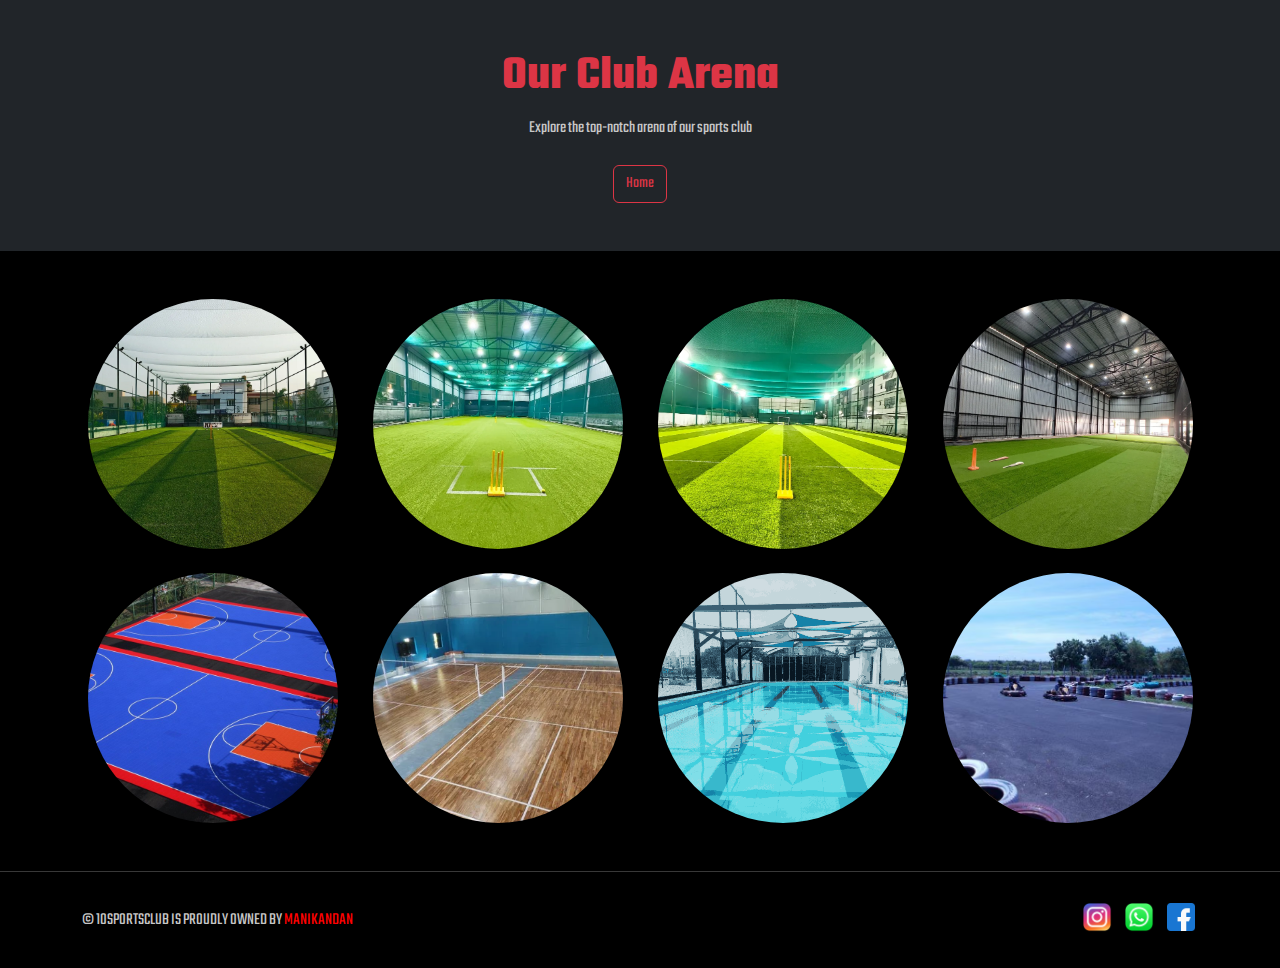
<file: arena.html>
<!DOCTYPE html>
<html lang="en">

<head>
  <meta charset="UTF-8" />
  <meta name="viewport" content="width=device-width, initial-scale=1.0" />
  <title>Flip Cards</title>
  <link href="https://cdn.jsdelivr.net/npm/bootstrap@5.3.3/dist/css/bootstrap.min.css" rel="stylesheet">
  <link rel="stylesheet" href="assets/css/bootstrap.min.css">
  <link rel="stylesheet" href="assets/css/animate.min.css">
  <!-- <link rel="stylesheet" href="assets/css/flaticon.css"> -->
  <link rel="stylesheet" href="assets/css/boxicons.min.css">
  <!-- <link rel="stylesheet" href="assets/css/owl.carousel.min.css"> -->
  <!-- <link rel="stylesheet" href="assets/css/owl.theme.default.min.css"> -->
  <!-- <link rel="stylesheet" href="assets/css/magnific-popup.min.css"> -->
  <!-- <link rel="stylesheet" href="assets/css/odometer.min.css"> -->
  <link rel="stylesheet" href="assets/css/style.css">
  <link rel="stylesheet" href="assets/css/style1.css">
  <link rel="stylesheet" href="assets/css/responsive.css">
  <link rel="icon" type="image/png" href="assets/img/favicon.png">
  <style>
    body {
      background-color: #000;
      color: white;
      font-family: sans-serif;
    }

    .flip-card {
      perspective: 1000px;
    }

    .flip-card-inner {
      position: relative;
      width: 250px;
      height: 250px;
      transition: transform 0.6s;
      transform-style: preserve-3d;
    }

    .flip-card:hover .flip-card-inner {
      transform: rotateY(180deg);
    }

    .flip-card-front {
      position: absolute;
      width: 100%;
      height: 100%;
      backface-visibility: hidden;
      border-radius: 1000px;
      overflow: hidden;
    }

    .flip-card-back {
      position: absolute;
      width: 100%;
      height: 100%;
      backface-visibility: hidden;
      border-radius: 10px;
      overflow: hidden;
    }

    .flip-card-front {
      background-color: #111;
      color: white;
    }

    .flip-card-back {
      background-color: #241f1f;
      color: rgb(255, 255, 255);
      transform: rotateY(180deg);
      padding: 20px;
    }

    .flip-card-back h5 {
      color: yellow;

      margin-bottom: 8px;
    }

    .flip-card img {
      width: 100%;
      height: 100%;
      object-fit: cover;
    }

    .card-title {
      margin-top: 10px;
      font-weight: bold;
      text-align: center;
    }
  </style>
</head>

<body>
  <header class="text-center py-5 bg-dark shadow">
    <h1 class="display-5 fw-bold text-danger">Our Club Arena</h1>
    <p class="text-muted-custom">Explore the top-notch arena of our sports club</p>
    <a href="index.html" class="btn btn-outline-danger mt-2">Home</a>
  </header>
  <center>
    <div class="container py-5">
      <div class="row g-4">

        <!-- Repeat this col-md-3 block for each card -->
        <div class="col-12 col-sm-6 col-md-3">

          <div class="flip-card">
            <div class="flip-card-inner">
              <div class="flip-card-front">
                <img src="./assets/img/truf/saturn.png" alt="TRUF SATURN">
              </div>
              <div class="flip-card-back"
                style="background:linear-gradient(rgba(0,0,0,.7), rgba(0,0,0,.7)),  url('./assets/img/truf/saturn.png') center center;">
                <h5 class="card-title">TRUF SATURN</h5>
                <p>Durable, multi-sport synthetic turf with natural feel and high traction.</p>
                <a href="" class="btn btn-danger">Book Now</a>
              </div>
            </div>
          </div>

        </div>

        <div class="col-12 col-sm-6 col-md-3">

          <div class="flip-card">
            <div class="flip-card-inner">
              <div class="flip-card-front">
                <img src="./assets/img/truf/luna.png" alt="TRUF LUNA">
              </div>
              <div class="flip-card-back"
                style="background:linear-gradient(rgba(0,0,0,.7), rgba(0,0,0,.7)),  url('./assets/img/truf/luna.png') center center;">
                <h5 class="card-title">TURF LUNA</h5>
                <p>Premium synthetic turf for intensive play with superior cushioning.</p>
                <a href="" class="btn btn-danger">Book Now</a>
              </div>
            </div>
          </div>

        </div>

        <div class="col-12 col-sm-6 col-md-3">

          <div class="flip-card">
            <div class="flip-card-inner">
              <div class="flip-card-front">
                <img src="./assets/img/truf/sun.png" alt="TRUF SUN">
              </div>
              <div class="flip-card-back"
                style="background:linear-gradient(rgba(0,0,0,.7), rgba(0,0,0,.7)),  url('./assets/img/truf/sun.png') center center;">
                <h5 class="card-title">TURF SUN</h5>
                <p>Versatile turf ideal for outdoor sports with vibrant appearance.</p>
                <a href="" class="btn btn-danger">Book Now</a>
              </div>
            </div>
          </div>

        </div>

        <div class="col-12 col-sm-6 col-md-3">

          <div class="flip-card">
            <div class="flip-card-inner">
              <div class="flip-card-front">
                <img src="./assets/img/truf/mercury.png" alt="TRUF MERCURY">
              </div>
              <div class="flip-card-back"
                style="background:linear-gradient(rgba(0,0,0,.7), rgba(0,0,0,.7)),  url('./assets/img/truf/mercury.png') center center;">
                <h5 class="card-title">TURF MERCURY</h5>
                <p>Engineered for high footfall areas with excellent durability.</p>
                <a href="" class="btn btn-danger">Book Now</a>
              </div>
            </div>
          </div>

        </div>

        <div class="col-12 col-sm-6 col-md-3">

          <div class="flip-card">
            <div class="flip-card-inner">
              <div class="flip-card-front">
                <img src="./assets/img/truf/bask.jpg" alt="Basketball">
              </div>
              <div class="flip-card-back"
                style="background:linear-gradient(rgba(0,0,0,.7), rgba(0,0,0,.7)),  url('./assets/img/truf/bask.jpg') center center;">
                <h5 class="card-title">BASKETBALL COURT</h5>
                <p>Outdoor court with pro-grade flooring and lighting setup.</p>
                <a href="" class="btn btn-danger">Book Now</a>
              </div>
            </div>
          </div>

        </div>

        <div class="col-12 col-sm-6 col-md-3">

          <div class="flip-card">
            <div class="flip-card-inner">
              <div class="flip-card-front">
                <img src="./assets/img/truf/badmintion.webp" alt="Badminton">
              </div>
              <div class="flip-card-back"
                style="background:linear-gradient(rgba(0,0,0,.7), rgba(0,0,0,.7)),  url('./assets/img/truf/bad.jpg') center center;">
                <h5 class="card-title">BADMINTON COURT</h5>
                <p>Non-slip surface for fast-paced play and shock absorption.</p>
                <a href="" class="btn btn-danger">Book Now</a>
              </div>
            </div>
          </div>

        </div>

        <div class="col-12 col-sm-6 col-md-3">

          <div class="flip-card">
            <div class="flip-card-inner">
              <div class="flip-card-front">
                <img src="./assets/img/truf/swim.png" alt="Swimming Pool">
              </div>
              <div class="flip-card-back"
                style="background:linear-gradient(rgba(0,0,0,.7), rgba(0,0,0,.7)),  url('./assets/img/truf/swim.png') center center;">
                <h5 class="card-title">SWIMMING POOL</h5>
                <p>Hygienic, temperature-controlled pool for training and recreation.</p>
                <a href="" class="btn btn-danger">Book Now</a>
              </div>
            </div>
          </div>

        </div>

        <div class="col-12 col-sm-6 col-md-3">

          <div class="flip-card">
            <div class="flip-card-inner">
              <div class="flip-card-front">
                <img src="./assets/img/truf/go-kart.avif" alt="Go-Kart">
              </div>
              <div class="flip-card-back"
                style="background:linear-gradient(rgba(0,0,0,.7), rgba(0,0,0,.7)),  url('./assets/img/truf/go-kart.avif') center center;">
                <h5 class="card-title">GO-KART</h5>
                <p>High-speed racing track with safety features and thrill.</p>
                <a href="" class="btn btn-danger">Book Now</a>
              </div>
            </div>
          </div>

        </div>

      </div>
    </div>
  </center>
  <footer class="footer-area">
    <div class="container">
      <div class="row align-items-center">
        <div class="col-lg-6 col-md-6">
          <p>© 10Sportsclub is proudly owned by <a style="color: red;"
              href="https://www.instagram.com/man_i_made?utm_source=ig_web_button_share_sheet&igsh=ZDNlZDc0MzIxNw==">Manikandan</a>
          </p>
        </div>
        <div class="col-lg-6 col-md-6">
          <ul class="social">
            <li><a href=""><img src="assets/img/social/instagram.png" alt="" width="30px"></a></li>
            <li><a href=""><img src="assets/img/social/whatsapp.png" alt="" width="30px"></a></li>
            <li><a href=""><img src="assets/img/social/facebook.png" alt="" width="28px"></a></li>
          </ul>
        </div>
      </div>
    </div>
  </footer>

</body>

</html>
</file>
<file: assets/css/flaticon.css>
/*
Flaticon icon font: Flaticon
*/
@font-face {
	font-family: "Flaticon";
	src: url("../../assets/fonts/Flaticon.eot");
	src: url("../../assets/fonts/Flaticon.eot?#iefix") format("embedded-opentype"),
	url("../../assets/fonts/Flaticon.woff2") format("woff2"),
	url("../../assets/fonts/Flaticon.woff") format("woff"),
	url("../../assets/fonts/Flaticon.ttf") format("truetype"),
	url("../../assets/fonts/Flaticon.svg#Flaticon") format("svg");
	font-weight: normal;
	font-style: normal;
}
@media screen and (-webkit-min-device-pixel-ratio:0) {
	@font-face {
		font-family: "Flaticon";
		src: url("../../assets/fonts/Flaticon.svg#Flaticon") format("svg");
	}
}
[class^="flaticon-"]:before, [class*=" flaticon-"]:before,
[class^="flaticon-"]:after, [class*=" flaticon-"]:after {   
	font-family: Flaticon;
	font-style: normal;
}

.flaticon-facebook-logo:before { content: "\f100"; }
.flaticon-twitter:before { content: "\f101"; }
.flaticon-youtube:before { content: "\f102"; }
.flaticon-instagram:before { content: "\f103"; }
.flaticon-linkedin:before { content: "\f104"; }
.flaticon-facebook:before { content: "\f105"; }
.flaticon-instagram-1:before { content: "\f106"; }
.flaticon-youtube-1:before { content: "\f107"; }
.flaticon-twitter-1:before { content: "\f108"; }
.flaticon-linkedin-1:before { content: "\f109"; }
.flaticon-right-arrow:before { content: "\f10a"; }
.flaticon-play-button:before { content: "\f10b"; }
.flaticon-right:before { content: "\f10c"; }
.flaticon-left:before { content: "\f10d"; }
.flaticon-copyright:before { content: "\f10e"; }
.flaticon-man:before { content: "\f10f"; }
.flaticon-categories:before { content: "\f110"; }
.flaticon-calendar:before { content: "\f111"; }
.flaticon-price-tag:before { content: "\f112"; }
</file>
<file: assets/css/style.css>
/*
@File: Kreton Template Styles

* This file contains the styling for the actual template, this
is the file you need to edit to change the look of the
template.

This files table contents are outlined below>>>>>

*******************************************
*******************************************

** - Default CSS
** - Navbar Area CSS
** - Main Banner Area CSS
** - Next Match Area CSS
** - Upcoming Matches Area CSS
** - Matches Highlights Area CSS
** - Products Area CSS
** - Partners Area CSS
** - Gallery Area CSS
** - Subscribe Area CSS
** - Blog Area CSS
** - Blog Details Area CSS
** - Footer Area CSS
*/
/*================================================
Default CSS
=================================================*/
@import url("https://fonts.googleapis.com/css2?family=Teko:wght@300;400;500;600;700&display=swap");

body {
  padding: 0;
  margin: 0;
  background-color: #000000;
  color: #ffffff;
  font-family: "Teko", sans-serif;
  font-size: 17px;
}

.container {
  max-width: 1230px;
}

img {
  height: auto;
  max-width: 100%;
}

:focus {
  outline: 0 !important;
}

.ptb-100 {
  padding-top: 100px;
  padding-bottom: 100px;
}

.pt-100 {
  padding-top: 100px;
}

.pb-100 {
  padding-bottom: 100px;
}

.ptb-70 {
  padding-top: 70px;
  padding-bottom: 70px;
}

.pt-70 {
  padding-top: 70px;
}

.pb-70 {
  padding-bottom: 70px;
}

.bg-161616 {
  background-color: #161616;
}

.d-table {
  width: 100%;
  height: 100%;
}

.d-table-cell {
  vertical-align: middle;
}

a {
  color: #ffffff;
  text-decoration: none;
  transition: 0.5s;
}

a:hover {
  color: #970014;
  text-decoration: none;
}

p {
  margin-bottom: 15px;
  line-height: 1.7;
  color: #c6c6c6;
}

p:last-child {
  margin-bottom: 0;
}

/*section-title*/
.section-title {
  position: relative;
  text-align: center;
  max-width: 720px;
  margin-left: auto;
  margin-right: auto;
  margin-bottom: 55px;
}

.section-title h2 {
  margin-bottom: 0;
  text-transform: uppercase;
  font-size: 40px;
  font-weight: 600;
}

.section-title p {
  max-width: 690px;
  font-size: 18px;
  letter-spacing: 0.5px;
  margin-top: 10px;
  margin-left: auto;
  margin-right: auto;
}

/*default-btn*/
.default-btn {
  display: inline-block;
  border: 1px solid #555555;
  background-color: #000000;
  position: relative;
  z-index: 1;
  text-transform: uppercase;
  border-radius: 30px;
  transition: 0.5s;
  padding: 10px 50px 6px;
  font-size: 18px;
  font-weight: 500;
}

.default-btn:hover {
  background-color: #970014;
  color: #ffffff;
  border-color: #970014;
}

/*================================================
Navbar Area CSS
=================================================*/
.navbar {
  position: absolute;
  left: 0;
  top: 0;
  width: 100%;
  background-color: transparent;
  height: auto;
  z-index: 999;
  padding-left: 0;
  padding-right: 0;
  padding-top: 40px;
}

.navbar .container-fluid {
  padding-left: 60px;
  padding-right: 60px;
}

.navbar.is-sticky {
  position: fixed;
  top: 0;
  left: 0;
  width: 100%;
  z-index: 999;
  box-shadow: 0 2px 28px 0 rgba(0, 0, 0, 0.9);
  background-color: #000000 !important;
  animation: 500ms ease-in-out 0s normal none 1 running fadeInDown;
  padding-top: 15px;
  padding-bottom: 15px;
}

.navbar.is-sticky .navbar-nav {
  opacity: 1;
  visibility: visible;
}

.navbar.is-sticky .others-option {
  display: none;
}

.navbar-light .navbar-brand {
  padding-top: 0;
  padding-bottom: 0;
}

.navbar-light .navbar-nav {
  margin-left: auto;
  opacity: 0;
  visibility: hidden;
  transition: 0.5s;
}

.navbar-light .navbar-nav .nav-item {
  margin-left: 13px;
  margin-right: 13px;
}

.navbar-light .navbar-nav .nav-item .nav-link {
  padding: 0;
  color: #c6c6c6;
  text-transform: uppercase;
  font-size: 20px;
  font-weight: 500;
}

.navbar-light .navbar-nav .nav-item .nav-link:hover,
.navbar-light .navbar-nav .nav-item .nav-link.active {
  color: #ffffff;
}

.navbar-light .navbar-nav .nav-item.active .nav-link {
  color: #ffffff;
}

.navbar-light .navbar-nav .nav-item:last-child {
  margin-right: 0;
}

.navbar-light .navbar-nav .nav-item:first-child {
  margin-left: 0;
}

.navbar-light .navbar-nav.active {
  opacity: 1;
  visibility: visible;
}

.navbar-light .others-option {
  margin-left: 30px;
}

.navbar-light .others-option .burger-menu {
  cursor: pointer;
  transition: 0.5s;
  display: inline-block;
}

.navbar-light .others-option .burger-menu span {
  height: 3px;
  width: 35px;
  background: #ffffff;
  display: block;
  border-radius: 30px;
  margin: 6px 0 6px auto;
  transition: all 0.5s ease-in-out;
}

.navbar-light .others-option .burger-menu.active span.top-bar {
  transform: rotate(45deg);
  transform-origin: 10% 10%;
}

.navbar-light .others-option .burger-menu.active span.middle-bar {
  opacity: 0;
}

.navbar-light .others-option .burger-menu.active span.bottom-bar {
  transform: rotate(-45deg);
  transform-origin: 10% 90%;
  margin-top: 5px;
}

@media only screen and (max-width: 991px) {
  .navbar {
    padding-top: 15px;
    padding-bottom: 15px;
  }

  .navbar .container-fluid {
    padding-left: 15px;
    padding-right: 15px;
  }

  .navbar.is-sticky {
    pad-top: 12px;
    pad-bottom: 12px;
  }

  .navbar-light .navbar-toggler {
    color: #000000;
    border: none;
    padding: 0;
  }

  .navbar-light .navbar-toggler .burger-menu {
    cursor: pointer;
    transition: 0.5s;
  }

  .navbar-light .navbar-toggler .burger-menu span {
    height: 2px;
    width: 30px;
    background: #ffffff;
    display: block;
    margin: 6px 0;
    transition: all 0.5s ease-in-out;
  }

  .navbar-light .navbar-toggler .burger-menu.active span.top-bar {
    transform: rotate(45deg);
    transform-origin: 10% 10%;
  }

  .navbar-light .navbar-toggler .burger-menu.active span.middle-bar {
    opacity: 0;
  }

  .navbar-light .navbar-toggler .burger-menu.active span.bottom-bar {
    transform: rotate(-45deg);
    transform-origin: 10% 90%;
    margin-top: 5px;
  }

  .navbar-light .navbar-nav {
    background-color: #000000;
    border: 1px solid #1c1919;
    margin-top: 15px;
    opacity: 1;
    text-align: center;
    visibility: visible;
    padding-left: 17px;
    padding-right: 17px;
    padding-top: 12px;
    padding-bottom: 10px;
  }

  .navbar-light .navbar-nav .nav-item {
    margin-left: 0;
    margin-right: 0;
    margin-top: 7px;
    margin-bottom: 7px;
  }

  .navbar-light .others-option {
    display: none;
  }
}

/*================================================
Main Banner Area CSS
=================================================*/
.main-banner {
  height: 100vh;
  position: relative;
  z-index: 1;
  overflow: hidden;
  background-image: url(../../assets/img/main-banner3.png);
  background-position: center center;
  background-repeat: no-repeat;
  background-size: cover;
}

.main-banner .container-fluid {
  padding-left: 100px;
  padding-right: 100px;
}

.main-banner::before {
  content: "";
  position: absolute;
  left: 0;
  top: 0;
  width: 100%;
  height: 100%;
  display: none;
  z-index: -1;
  background-color: #000000;
  opacity: 0.6;
}

.main-banner-content {
  margin-top: 150px;
}

.main-banner-content .sub-title {
  display: block;
  text-transform: uppercase;
  line-height: 1;
  color: #970014;
  letter-spacing: 5px;
  margin-bottom: -10px;
  font-size: 70px;
  font-weight: 300;
}

.main-banner-content h1 {
  margin-bottom: 0;
  text-transform: uppercase;
  line-height: 1;
  letter-spacing: 2px;
  font-size: 165px;
  font-weight: 600;
}

.banner-footer-content {
  position: absolute;
  left: 0;
  bottom: 0;
  width: 100%;
  height: auto;
  padding-bottom: 20px;
}

.banner-footer-content .container-fluid {
  padding-left: 100px;
  padding-right: 100px;
}

.banner-footer-content .email-link {
  display: inline-block;
  position: relative;
  z-index: 1;
  font-size: 28px;
  font-weight: 400;
}

.banner-footer-content .email-link::before {
  content: "";
  position: absolute;
  right: 102%;
  top: 19px;
  background-color: #970014;
  width: 500px;
  height: 1px;
  z-index: -1;
}

.banner-footer-content .email-link:hover {
  color: #ffffff;
}

.banner-footer-content .social {
  padding-left: 0;
  margin-bottom: 0;
  list-style-type: none;
  text-align: right;
  position: relative;
  top: 3px;
}

.banner-footer-content .social li {
  display: inline-block;
  margin-left: 8px;
}

.banner-footer-content .social li a {
  display: block;
  line-height: 1;
  color: #ffffff;
  font-size: 40px;
}

.banner-footer-content .social li a:hover {
  transform: translateY(-4px);
}

.banner-footer-content .social li:first-child {
  margin-left: 0;
}

/*================================================
Next Match Area CSS
=================================================*/
.next-match-area {
  background-color: #161616;
}

.next-match-area .container-fluid {
  padding-left: 0;
  padding-right: 0;
}

.next-match-area .container-fluid .row {
  margin-left: 0;
  margin-right: 0;
}

.next-match-area .container-fluid .row .col-lg-6 {
  padding-left: 0;
  padding-right: 0;
}

.next-match-content {
  position: relative;
  z-index: 1;
  padding-top: 80px;
  padding-bottom: 130px;
  padding-right: 30px;
  padding-left: 30px;
}

.next-match-content .content {
  margin-left: 0;
  max-width: 100%;
}

.next-match-content .content h2 {
  text-transform: uppercase;
  margin-bottom: 3px;
  font-size: 40px;
  font-weight: 600;
}

.next-match-content .content .sub-title {
  display: block;
  color: #970014;
  line-height: 1;
  letter-spacing: 0.5px;
  font-size: 19px;
  font-weight: 500;
}

.next-match-content .content #timer {
  margin-bottom: -15px;
}

.next-match-content .content #timer div {
  background-color: #970014;
  color: #ffffff;
  width: 80px;
  height: 90px;
  border-radius: 5px;
  font-size: 40px;
  font-weight: 600;
  margin-left: 7px;
  margin-right: 7px;
  margin-bottom: 15px;
}

.next-match-content .content #timer div span {
  display: block;
  margin-top: -10px;
  text-transform: uppercase;
  font-size: 16px;
}

.next-match-content .shape1 {
  position: absolute;
  left: 0;
  right: 0;
  top: 50%;
  transform: translateY(-50%);
  z-index: -1;
}

.next-match-image {
  width: 100%;
  height: 100%;
  background-image: url(../../assets/img/admin.jpg);
  background-position: center center;
  background-size: cover;
  background-repeat: no-repeat;
}

.next-match-image img {
  display: none;
}

/*================================================
Upcoming Matches Area CSS
=================================================*/
.upcoming-matches-area {
  position: relative;
  z-index: 1;
}

.single-upcoming-matches-item {
  background-color: transparent;
  position: relative;
  text-align: center;
  z-index: 1;
  padding-left: 20px;
  padding-right: 20px;
  margin-bottom: 50px;
  margin-top: 16px;
}

.single-upcoming-matches-item .date {
  margin-bottom: 75px;
}

.single-upcoming-matches-item .date span {
  line-height: 1;
  color: #ffffff;
  display: inline-block;
  padding: 16px 55px 12px 30px;
  background-color: #970014;
  font-size: 28px;
  font-weight: 600;
}

.single-upcoming-matches-item h3 {
  margin-bottom: 2px;
  font-size: 30px;
  font-weight: 500;
}

.single-upcoming-matches-item .sub-title {
  display: block;
  color: #970014;
  letter-spacing: 0.5px;
  font-size: 19px;
  font-weight: 500;
}

.single-upcoming-matches-item .vs-matches {
  margin-top: 40px;
}

.single-upcoming-matches-item .vs-matches img {
  display: inline-block !important;
  width: auto !important;
}

.single-upcoming-matches-item .vs-matches h4 {
  color: #cdcdcd;
  font-size: 36px;
  font-weight: 600;
  margin-top: 10px;
  margin-bottom: 6px;
}

.single-upcoming-matches-item .vs-matches span {
  color: #cdcdcd;
  display: block;
  line-height: 1;
  margin-top: 12px;
  margin-bottom: -2px;
  font-size: 25px;
}

.single-upcoming-matches-item .default-btn {
  top: 20px;
  margin-top: 55px;
}

.single-upcoming-matches-item::before {
  content: "";
  position: absolute;
  left: 0;
  top: 0;
  width: 100%;
  background-color: #161616;
  height: 100%;
  z-index: -1;
}

.upcoming-matches-slides {
  max-width: 790px;
  margin-left: auto;
}

.upcoming-matches-slides.owl-theme .owl-nav {
  margin-top: 0;
}

.upcoming-matches-slides.owl-theme .owl-nav [class*=owl-] {
  color: #ffffff;
  font-size: 16px;
  margin: 0;
  padding: 0;
  background: #161616;
  border-radius: 0;
  width: 40px;
  height: 40px;
  transition: 0.5s;
  line-height: 40px;
  position: absolute;
  left: -60px;
  top: 50%;
  transform: translateY(-50%);
}

.upcoming-matches-slides.owl-theme .owl-nav [class*=owl-].owl-next {
  left: auto;
  right: -60px;
}

.upcoming-matches-slides.owl-theme .owl-nav [class*=owl-].owl-prev i {
  transform: rotate(-180deg);
  display: inline-block;
  position: relative;
  top: -3px;
}

.upcoming-matches-slides.owl-theme .owl-nav [class*=owl-]:hover {
  background-color: #970014;
  color: #ffffff;
}

.upcoming-matches-shape1 {
  position: absolute;
  left: 0;
  top: 80%;
  transform: translateY(-80%);
  z-index: -1;
}

/*================================================
Matches Highlights Area CSS
=================================================*/
.single-matches-highlights-item {
  position: relative;
  z-index: 1;
  padding-top: 300px;
  padding-bottom: 300px;
  background-position: center center;
  background-repeat: no-repeat;
  background-size: cover;
}

.single-matches-highlights-item.highlights-bg1 {
  background-image: url(../../assets/img/matches-highlights/img1.jpg);
}

.single-matches-highlights-item.highlights-bg2 {
  background-image: url(../../assets/img/matches-highlights/img2.jpg);
}

.single-matches-highlights-item.highlights-bg3 {
  background-image: url(../../assets/img/matches-highlights/img3.jpg);
}

.single-matches-highlights-item.highlights-bg4 {
  background-image: url(../../assets/img/matches-highlights/img4.jpg);
}

.single-matches-highlights-item::before {
  content: "";
  position: absolute;
  left: 0;
  top: 0;
  width: 100%;
  height: 100%;
  background-color: #161616;
  opacity: 0.7;
  transition: 0.5s;
  z-index: -1;
}

.single-matches-highlights-item .content h3 {
  text-transform: uppercase;
  margin-bottom: 2px;
  font-weight: 600;
  font-size: 40px;
}

.single-matches-highlights-item .content span {
  display: block;
  color: #c6c6c6;
  letter-spacing: 0.5px;
  font-size: 19px;
  font-weight: 500;
}

.single-matches-highlights-item .highlights-video {
  overflow: hidden;
}

.single-matches-highlights-item .highlights-video .video-btn {
  display: inline-block;
  color: #ffffff;
  position: relative;
  padding-right: 60px;
  padding-top: 15px;
  padding-bottom: 15px;
}

.single-matches-highlights-item .highlights-video .video-btn span {
  display: inline-block;
  position: relative;
  z-index: 1;
  text-transform: uppercase;
  letter-spacing: 0.5px;
  padding-right: 65px;
  font-size: 18px;
  font-weight: 500;
}

.single-matches-highlights-item .highlights-video .video-btn span::before {
  content: "";
  position: absolute;
  right: 0;
  top: 10.4px;
  width: 80px;
  height: 1.7px;
  background-color: #ffffff;
  z-index: -1;
}

.single-matches-highlights-item .highlights-video .video-btn i {
  font-size: 50px;
  position: absolute;
  right: 0;
  top: 0;
  line-height: 1;
}

.matches-highlights-slides.owl-theme .owl-nav [class*=owl-] {
  color: #959595;
  font-size: 40px;
  margin: 0;
  line-height: 1;
  padding: 0;
  background: transparent !important;
  border-radius: 0;
  position: absolute;
  top: 50%;
  transition: 0.5s;
  transform: translateY(-50%);
  left: 70px;
}

.matches-highlights-slides.owl-theme .owl-nav [class*=owl-].owl-next {
  left: auto;
  right: 70px;
}

.matches-highlights-slides.owl-theme .owl-nav [class*=owl-]:hover {
  color: #970014;
}

/*================================================
Products Area CSS
=================================================*/
.single-products-box {
  margin-bottom: 30px;
  position: relative;
}

.single-products-box .link-btn {
  display: block;
  position: absolute;
  z-index: 3;
  left: 0;
  top: 0;
  width: 100%;
  height: 100%;
}

.single-products-box::before {
  content: "";
  position: absolute;
  left: 0;
  top: 0;
  width: 100%;
  height: 100%;
  background-color: #161616;
  opacity: 0.6;
  transition: 0.5s;
  z-index: 1;
}

.single-products-box .content {
  position: absolute;
  left: 0;
  bottom: 0;
  width: 100%;
  height: auto;
  padding: 20px;
  z-index: 2;
}

.single-products-box .content h3 {
  margin-bottom: 6px;
  text-transform: uppercase;
  transition: 0.5s;
  font-size: 24px;
  font-weight: 600;
}

.single-products-box .content p {
  line-height: 1.6;
  transition: 0.5s;
}

.single-products-box .content .shop-now-btn {
  text-transform: uppercase;
  display: inline-block;
  border: 1px solid #ffffff;
  padding: 10px 30px 5px;
  transition: 0.5s;
  font-size: 16px;
  font-weight: 600;
}

.single-products-box:hover::before {
  opacity: 0;
  visibility: hidden;
}

.single-products-box:hover .content h3 {
  opacity: 0;
  visibility: hidden;
}

.single-products-box:hover .content p {
  opacity: 0;
  visibility: hidden;
}

.single-products-box:hover .content .shop-now-btn {
  background-color: #970014;
  border-color: #970014;
  color: #ffffff;
}

/*================================================
Partners Area CSS
=================================================*/
.single-partners-box {
  text-align: center;
  border-radius: 5px;
  margin-bottom: 30px;
}

.single-partners-box a {
  display: block;
  padding: 20px;
  border-radius: 5px;
  /* background-color: #000000; */
}

.single-partners-box a img {
  transition: 0.5s;
}

.single-partners-box a:hover img {
  transform: scale(0.9);
}

/*================================================
Gallery Area CSS
=================================================*/
.gallery-area {
  position: relative;
  z-index: 1;
}

.single-gallery-item {
  margin-bottom: 30px;
  text-align: center;
  position: relative;
}

.single-gallery-item .link-btn {
  display: block;
  position: absolute;
  z-index: 2;
  left: 0;
  top: 0;
  width: 100%;
  height: 100%;
}

.single-gallery-item::before {
  content: "";
  position: absolute;
  left: 0;
  top: 0;
  width: 100%;
  height: 100%;
  background-color: #161616;
  opacity: 0.4;
  transition: 0.5s;
  z-index: 1;
}

.single-gallery-item:hover::before {
  opacity: 0;
  visibility: hidden;
}

.gallery-slides {
  max-width: 900px;
}

.gallery-slides.owl-theme .owl-nav {
  margin-top: 0;
}

.gallery-slides.owl-theme .owl-nav [class*=owl-] {
  color: #ffffff;
  font-size: 16px;
  margin: 0;
  padding: 0;
  background: #161616;
  border-radius: 0;
  width: 40px;
  height: 40px;
  transition: 0.5s;
  line-height: 40px;
  position: absolute;
  left: -60px;
  top: 50%;
  transform: translateY(-50%);
}

.gallery-slides.owl-theme .owl-nav [class*=owl-].owl-next {
  left: auto;
  right: -60px;
}

.gallery-slides.owl-theme .owl-nav [class*=owl-].owl-prev i {
  transform: rotate(-180deg);
  display: inline-block;
  position: relative;
  top: -3px;
}

.gallery-slides.owl-theme .owl-nav [class*=owl-]:hover {
  background-color: #970014;
  color: #ffffff;
}

.gallery-shape1 {
  position: absolute;
  right: 0;
  top: 66%;
  transform: translateY(-66%);
  z-index: -1;
}

/*================================================
Subscribe Area CSS
=================================================*/
.subscribe-inner-area {
  background-color: #161616;
  border-radius: 10px;
  padding: 80px;
  position: relative;
  z-index: 1;
}

.subscribe-inner-area .section-title {
  margin-bottom: 30px;
}

.subscribe-inner-area form {
  max-width: 550px;
  text-align: center;
  margin-left: auto;
  margin-right: auto;
}

.subscribe-inner-area form .input-newsletter {
  display: block;
  width: 100%;
  background-color: #000000;
  border: 1px solid #3d3d3d;
  border-radius: 30px;
  text-align: center;
  height: 50px;
  padding: 3px 0 0 0;
  color: #ffffff;
  font-size: 18px;
  font-weight: 500;
}

.subscribe-inner-area form .input-newsletter::-moz-placeholder {
  color: #c6c6c6;
  -moz-transition: 0.5s;
  transition: 0.5s;
  text-transform: uppercase;
}

.subscribe-inner-area form .input-newsletter::placeholder {
  color: #c6c6c6;
  transition: 0.5s;
  text-transform: uppercase;
}

.subscribe-inner-area form .input-newsletter:focus::-moz-placeholder {
  color: transparent;
}

.subscribe-inner-area form .input-newsletter:focus::placeholder {
  color: transparent;
}

.subscribe-inner-area form button {
  display: block;
  margin-top: 10px;
  text-transform: uppercase;
  background-color: #970014;
  color: #ffffff;
  border-radius: 30px;
  width: 100%;
  transition: 0.5s;
  border: none;
  font-size: 18px;
  font-weight: 500;
  padding-top: 12px;
  padding-bottom: 8px;
  padding-left: 25px;
  padding-right: 25px;
}

.subscribe-inner-area form button:hover {
  background-color: #ffffff;
  color: #000000;
}

.subscribe-inner-area form .check-info {
  margin-top: 25px;
}

.subscribe-inner-area form .check-info .inp-cbx {
  display: none;
}

.subscribe-inner-area form .check-info .cbx {
  -webkit-user-select: none;
  -moz-user-select: none;
  user-select: none;
  -webkit-tap-highlight-color: transparent;
  cursor: pointer;
  margin-bottom: 0;
}

.subscribe-inner-area form .check-info .cbx span {
  display: inline-block;
  transform: translate3d(0, 0, 0);
}

.subscribe-inner-area form .check-info .cbx span:first-child {
  position: relative;
  width: 16px;
  height: 16px;
  border-radius: 50%;
  transform: scale(1);
  top: 1.5px;
  border: 1px solid #7b7b7b;
  transition: all 0.2s ease;
}

.subscribe-inner-area form .check-info .cbx span:first-child svg {
  position: absolute;
  z-index: 1;
  top: 3px;
  left: 0;
  fill: none;
  stroke: #ffffff;
  stroke-width: 2;
  stroke-linecap: round;
  stroke-linejoin: round;
  stroke-dasharray: 16px;
  stroke-dashoffset: 16px;
  transition: all 0.3s ease;
  transition-delay: 0.1s;
  transform: translate3d(0, 0, 0);
}

.subscribe-inner-area form .check-info .cbx span:first-child:before {
  content: "";
  width: 100%;
  height: 100%;
  background: #970014;
  display: block;
  transform: scale(0);
  opacity: 1;
  border-radius: 50%;
  transition-delay: 0.2s;
}

.subscribe-inner-area form .check-info .cbx span:last-child {
  margin-left: 5px;
  color: #c6c6c6;
  font-size: 18px;
  line-height: 1;
}

.subscribe-inner-area form .check-info .cbx span:last-child a {
  color: #c6c6c6;
  position: relative;
  line-height: 1;
  display: inline-block;
}

.subscribe-inner-area form .check-info .cbx span:last-child a::before {
  content: "";
  position: absolute;
  left: 0;
  bottom: 0;
  width: 100%;
  height: 1px;
  background-color: #c6c6c6;
}

.subscribe-inner-area form .check-info .inp-cbx:checked+.cbx span:first-child {
  border-color: #970014;
  background: #970014;
  animation: check 0.6s ease;
}

.subscribe-inner-area form .check-info .inp-cbx:checked+.cbx span:first-child svg {
  stroke-dashoffset: 0;
}

.subscribe-inner-area form .check-info .inp-cbx:checked+.cbx span:first-child:before {
  transform: scale(2.2);
  opacity: 0;
  transition: all 0.6s ease;
}

.subscribe-inner-area form .check-info .inp-cbx:checked+.cbx span:last-child {
  color: #B9B8C3;
  transition: all 0.3s ease;
}

.subscribe-inner-area form .check-info .inp-cbx:checked+.cbx span:last-child:after {
  transform: scaleX(1);
  transition: all 0.3s ease;
}

.subscribe-inner-area form .validation-danger {
  color: red;
  margin-top: 15px;
}

.subscribe-inner-area form .validation-succes {
  color: #ffffff;
  margin-top: 15px;
}

.subscribe-shape1 {
  position: absolute;
  bottom: 5px;
  left: 5px;
  z-index: -1;
}

.subscribe-shape2 {
  position: absolute;
  top: 10px;
  right: 10px;
  z-index: -1;
}

@keyframes check {
  50% {
    transform: scale(1.2);
  }
}

/*================================================
Blog Area CSS
=================================================*/
.single-blog-post {
  margin-bottom: 30px;
}

.single-blog-post .post-image {
  position: relative;
}

.single-blog-post .post-image .link-btn {
  display: block;
  position: absolute;
  z-index: 2;
  left: 0;
  top: 0;
  width: 100%;
  height: 100%;
}

.single-blog-post .post-image::before {
  content: "";
  position: absolute;
  left: 0;
  top: 0;
  width: 100%;
  height: 100%;
  background-color: #161616;
  opacity: 0.6;
  transition: 0.5s;
  z-index: 1;
}

.single-blog-post .post-content {
  margin-top: 25px;
}

.single-blog-post .post-content .post-meta {
  padding-left: 0;
  margin-bottom: 10px;
  list-style-type: none;
}

.single-blog-post .post-content .post-meta li {
  display: inline-block;
  margin-right: 20px;
  position: relative;
  color: #970014;
  font-size: 18px;
}

.single-blog-post .post-content .post-meta li a {
  display: block;
  color: #970014;
}

.single-blog-post .post-content .post-meta li a:hover {
  color: #ffffff;
}

.single-blog-post .post-content .post-meta li::before {
  content: "";
  position: absolute;
  right: -15px;
  top: 10px;
  width: 8px;
  height: 1px;
  background-color: #970014;
}

.single-blog-post .post-content .post-meta li:last-child {
  margin-right: 0;
}

.single-blog-post .post-content .post-meta li:last-child::before {
  display: none;
}

.single-blog-post .post-content h3 {
  margin-bottom: 12px;
  font-size: 26px;
  font-weight: 600;
}

.single-blog-post .post-content h3 a {
  display: inline-block;
}

.single-blog-post .post-content p {
  margin-bottom: 12px;
}

.single-blog-post .post-content .read-more-btn {
  display: inline-block;
  text-transform: uppercase;
  position: relative;
  z-index: 1;
  padding-right: 88px;
  font-size: 18px;
  font-weight: 500;
}

.single-blog-post .post-content .read-more-btn::before {
  content: "";
  position: absolute;
  right: 0;
  top: 11px;
  width: 80px;
  height: 1px;
  background-color: #808080;
  z-index: -1;
}

.single-blog-post .post-content .read-more-btn:hover {
  padding-right: 50px;
}

.single-blog-post:hover .post-image::before {
  opacity: 0;
  visibility: hidden;
}

/*================================================
Blog Details Area CSS
=================================================*/
.blog-details-area {
  border-top: 1px solid #383838;
  margin-top: 150px;
}

.blog-details-header {
  margin-bottom: 30px;
}

.blog-details-header h3 {
  margin-bottom: 25px;
  font-size: 30px;
  font-weight: 700;
}

.blog-details-header .entry-meta ul {
  padding-left: 0;
  margin-bottom: 0;
  list-style-type: none;
}

.blog-details-header .entry-meta ul li {
  margin-right: 20px;
  position: relative;
  display: inline-block;
  border-right: 1px solid #383838;
  font-weight: 500;
  font-size: 17px;
  padding-right: 20px;
  padding-left: 45px;
}

.blog-details-header .entry-meta ul li i {
  font-size: 32px;
  color: #c6c6c6;
  position: absolute;
  left: 0;
  top: 50%;
  transform: translateY(-50%);
}

.blog-details-header .entry-meta ul li span {
  display: block;
  color: #970014;
  text-transform: uppercase;
  margin-bottom: 0;
  font-size: 15px;
  font-weight: 500;
}

.blog-details-header .entry-meta ul li a {
  display: inline-block;
  font-size: 18px;
  font-weight: 600;
}

.blog-details-header .entry-meta ul li:last-child {
  padding-right: 0;
  margin-right: 0;
  border-right: none;
}

.blog-details-desc .article-content h3 {
  margin-bottom: 15px;
  margin-top: 25px;
  font-size: 25px;
  font-weight: 700;
}

.blog-details-desc .article-content .wp-block-gallery.columns-3 {
  padding-left: 0;
  list-style-type: none;
  display: flex;
  flex-wrap: wrap;
  margin-right: -10px;
  margin-left: -10px;
  margin-bottom: 30px;
  margin-top: 30px;
}

.blog-details-desc .article-content .wp-block-gallery.columns-3 li {
  flex: 0 0 33.3333%;
  max-width: 33.3333%;
  padding-right: 10px;
  padding-left: 10px;
}

.blog-details-desc .article-content .wp-block-gallery.columns-3 li figure {
  margin-bottom: 0;
}

.blog-details-desc .article-content p {
  font-size: 17px;
  letter-spacing: 0.6px;
}

.blog-details-desc .article-content .features-list {
  padding-left: 0;
  list-style-type: none;
  margin-top: 25px;
  margin-bottom: 30px;
}

.blog-details-desc .article-content .features-list li {
  margin-bottom: 15px;
  position: relative;
  padding-left: 17px;
  color: #c6c6c6;
  letter-spacing: 0.6px;
  font-size: 17px;
}

.blog-details-desc .article-content .features-list li::before {
  content: "";
  position: absolute;
  left: 0;
  width: 7px;
  height: 7px;
  background-color: #970014;
  border-radius: 50%;
  top: 8px;
}

.blog-details-desc .article-content .features-list li strong {
  color: #ffffff;
}

.blog-details-desc .article-content .features-list li:last-child {
  margin-bottom: 0;
}

.blog-details-desc .article-footer {
  display: flex;
  flex-wrap: wrap;
  border-top: 1px solid #383838;
  padding-top: 30px;
  margin-top: 30px;
}

.blog-details-desc .article-footer .article-tags {
  flex: 0 0 50%;
  max-width: 50%;
  color: #c6c6c6;
  font-size: 15px;
}

.blog-details-desc .article-footer .article-tags span {
  display: inline-block;
  color: #ffffff;
  margin-right: 3px;
  position: relative;
  top: 3px;
  font-size: 20px;
}

.blog-details-desc .article-footer .article-tags a {
  display: inline-block;
  font-weight: 600;
}

.blog-details-desc .article-footer .article-share {
  flex: 0 0 50%;
  max-width: 50%;
  font-size: 15px;
}

.blog-details-desc .article-footer .article-share .social {
  padding-left: 0;
  list-style-type: none;
  text-align: right;
  margin-bottom: 0;
}

.blog-details-desc .article-footer .article-share .social li {
  display: inline-block;
}

.blog-details-desc .article-footer .article-share .social li span {
  display: inline-block;
  margin-right: 3px;
  font-weight: 600;
}

.blog-details-desc .article-footer .article-share .social li a {
  display: block;
  width: 32px;
  height: 32px;
  line-height: 30px;
  border-radius: 50%;
  background-color: #970014;
  color: #ffffff;
  border: 1px solid #970014;
  text-align: center;
  font-size: 13px;
  margin-left: 2px;
}

.blog-details-desc .article-footer .article-share .social li a:hover,
.blog-details-desc .article-footer .article-share .social li a:focus {
  color: #970014;
  background-color: transparent;
}

.blog-details-desc .article-footer .article-share .social li a.facebook {
  background-color: #3b5998;
  border-color: #3b5998;
  color: #ffffff;
}

.blog-details-desc .article-footer .article-share .social li a.facebook:hover,
.blog-details-desc .article-footer .article-share .social li a.facebook:focus {
  color: #3b5998;
  background-color: transparent;
}

.blog-details-desc .article-footer .article-share .social li a.twitter {
  background-color: #1da1f2;
  border-color: #1da1f2;
  color: #ffffff;
}

.blog-details-desc .article-footer .article-share .social li a.twitter:hover,
.blog-details-desc .article-footer .article-share .social li a.twitter:focus {
  color: #1da1f2;
  background-color: transparent;
}

.blog-details-desc .article-footer .article-share .social li a.linkedin {
  background-color: #007bb5;
  border-color: #007bb5;
  color: #ffffff;
}

.blog-details-desc .article-footer .article-share .social li a.linkedin:hover,
.blog-details-desc .article-footer .article-share .social li a.linkedin:focus {
  color: #007bb5;
  background-color: transparent;
}

.blog-details-desc .article-footer .article-share .social li a.instagram {
  background-color: #c13584;
  border-color: #c13584;
  color: #ffffff;
}

.blog-details-desc .article-footer .article-share .social li a.instagram:hover,
.blog-details-desc .article-footer .article-share .social li a.instagram:focus {
  color: #c13584;
  background-color: transparent;
}

blockquote,
.blockquote {
  overflow: hidden;
  background-color: #161616;
  padding: 50px !important;
  position: relative;
  text-align: center;
  z-index: 1;
  margin-bottom: 20px;
  margin-top: 20px;
}

blockquote p,
.blockquote p {
  color: #ffffff;
  line-height: 1.6;
  margin-bottom: 0;
  font-style: italic;
  font-weight: 600;
  font-size: 25px !important;
}

blockquote cite,
.blockquote cite {
  display: none;
}

blockquote::before,
.blockquote::before {
  color: #212121;
  position: absolute;
  animation: fade-up 1.5s infinite linear;
  left: 50px;
  top: -50px;
  z-index: -1;
  content: "\f10c";
  font-family: Flaticon;
  font-style: normal;
  font-size: 135px;
}

blockquote::after,
.blockquote::after {
  content: "";
  position: absolute;
  left: 0;
  top: 0;
  bottom: 0;
  width: 4px;
  background-color: #970014;
  margin-top: 20px;
  margin-bottom: 20px;
}

.kreton-post-navigation {
  display: flex;
  flex-wrap: wrap;
  margin-top: 30px;
  padding-top: 30px;
  padding-bottom: 30px;
  border-top: 1px solid #383838;
  border-bottom: 1px solid #383838;
}

.prev-link-wrapper {
  flex: 0 0 50%;
  max-width: 50%;
  padding-right: 15px;
}

.prev-link-wrapper a {
  display: flex;
  align-items: center;
}

.prev-link-wrapper a:hover .image-prev::after {
  opacity: 1;
  visibility: visible;
}

.prev-link-wrapper a:hover .image-prev .post-nav-title {
  opacity: 1;
  visibility: visible;
}

.prev-link-wrapper a:hover .prev-link-info-wrapper {
  color: #970014;
}

.prev-link-wrapper .image-prev {
  display: inline-block;
  min-width: 100px;
  width: 100px;
  border-radius: 5px;
  overflow: hidden;
  vertical-align: top;
  margin-right: 20px;
  position: relative;
  transition: 0.5s;
}

.prev-link-wrapper .image-prev img {
  border-radius: 5px;
}

.prev-link-wrapper .image-prev::after {
  display: block;
  content: "";
  height: 100%;
  width: 100%;
  position: absolute;
  top: 0;
  left: 0;
  border-radius: 5px;
  opacity: 0;
  background-color: #970014;
  visibility: hidden;
  transition: 0.5s;
}

.prev-link-wrapper .image-prev .post-nav-title {
  position: absolute;
  left: 0;
  top: 50%;
  transform: translateY(-50%);
  right: 0;
  margin: 0 auto;
  text-align: center;
  text-transform: uppercase;
  z-index: 2;
  color: #ffffff;
  opacity: 0;
  visibility: hidden;
  transition: 0.5s;
  font-size: 16px;
  font-weight: 500;
}

.prev-link-wrapper .prev-link-info-wrapper {
  color: #ffffff;
  transition: 0.5s;
}

.prev-link-wrapper .prev-title {
  display: inline-block;
  font-weight: 600;
  font-size: 18px;
}

.prev-link-wrapper .meta-wrapper {
  display: block;
  color: #c6c6c6;
  text-transform: capitalize;
  margin-top: 5px;
  font-weight: 500;
  font-size: 14px;
}

.next-link-wrapper {
  flex: 0 0 50%;
  max-width: 50%;
  text-align: right;
  padding-left: 15px;
}

.next-link-wrapper a {
  display: flex;
  align-items: center;
  justify-content: flex-end;
}

.next-link-wrapper a:hover .image-next::after {
  opacity: 1;
  visibility: visible;
}

.next-link-wrapper a:hover .image-next .post-nav-title {
  opacity: 1;
  visibility: visible;
}

.next-link-wrapper a:hover .next-link-info-wrapper {
  color: #970014;
}

.next-link-wrapper .image-next {
  display: inline-block;
  min-width: 100px;
  width: 100px;
  border-radius: 5px;
  overflow: hidden;
  vertical-align: top;
  margin-left: 20px;
  position: relative;
  transition: 0.5s;
}

.next-link-wrapper .image-next img {
  border-radius: 5px;
}

.next-link-wrapper .image-next::after {
  display: block;
  content: "";
  height: 100%;
  width: 100%;
  position: absolute;
  top: 0;
  left: 0;
  border-radius: 5px;
  opacity: 0;
  background-color: #970014;
  visibility: hidden;
  transition: 0.5s;
}

.next-link-wrapper .image-next .post-nav-title {
  position: absolute;
  left: 0;
  top: 50%;
  transform: translateY(-50%);
  right: 0;
  margin: 0 auto;
  text-align: center;
  text-transform: uppercase;
  z-index: 2;
  color: #ffffff;
  opacity: 0;
  visibility: hidden;
  transition: 0.5s;
  font-size: 16px;
  font-weight: 500;
}

.next-link-wrapper .next-link-info-wrapper {
  transition: 0.5s;
  color: #ffffff;
}

.next-link-wrapper .next-title {
  display: inline-block;
  font-weight: 600;
  font-size: 18px;
}

.next-link-wrapper .meta-wrapper {
  display: block;
  color: #c6c6c6;
  text-transform: capitalize;
  margin-top: 5px;
  font-weight: 500;
  font-size: 14px;
}

.comments-area {
  margin-top: 30px;
}

.comments-area .comments-title {
  margin-bottom: 25px;
  line-height: initial;
  font-size: 24px;
  font-weight: 700;
}

.comments-area ol,
.comments-area ul {
  padding: 0;
  margin: 0;
  list-style-type: none;
}

.comments-area .comment-list {
  padding: 0;
  margin: 0;
  list-style-type: none;
  color: #ffffff;
}

.comments-area p {
  letter-spacing: 0.6px;
}

.comments-area .children {
  margin-left: 20px;
}

.comments-area .comment-body {
  border-bottom: 1px dashed #383838;
  padding-left: 65px;
  color: #000000;
  font-size: 14px;
  margin-bottom: 20px;
  padding-bottom: 20px;
}

.comments-area .comment-body .reply {
  margin-top: 15px;
}

.comments-area .comment-body .reply a {
  border: 1px dashed #383838;
  color: #ffffff;
  display: inline-block;
  padding: 7px 20px 3.5px;
  border-radius: 30px;
  text-transform: uppercase;
  font-size: 13px;
  font-weight: 600;
}

.comments-area .comment-body .reply a:hover {
  color: #ffffff;
  background-color: #970014;
  border-color: #970014;
}

.comments-area p {
  font-size: 16px;
}

.comments-area .comment-author {
  margin-bottom: 0.3em;
  position: relative;
  color: #ffffff;
  z-index: 2;
  font-size: 17px;
}

.comments-area .comment-author .avatar {
  height: 50px;
  left: -65px;
  position: absolute;
  width: 50px;
}

.comments-area .comment-author .fn {
  font-weight: 600;
}

.comments-area .comment-author .says {
  display: none;
}

.comments-area .comment-metadata {
  margin-bottom: 0.8em;
  color: #c6c6c6;
  letter-spacing: 0.01em;
  text-transform: uppercase;
  font-size: 13px;
  font-weight: 400;
}

.comments-area .comment-metadata a {
  display: inline-block;
  color: #c6c6c6;
}

.comments-area .comment-metadata a:hover {
  color: #970014;
}

.comments-area .comment-respond {
  margin-top: 30px;
}

.comments-area .comment-respond .comment-reply-title {
  margin-bottom: 0;
  font-size: 24px;
  font-weight: 700;
}

.comments-area .comment-respond .comment-reply-title #cancel-comment-reply-link {
  display: inline-block;
}

.comments-area .comment-respond .comment-form {
  overflow: hidden;
}

.comments-area .comment-respond .comment-notes {
  font-size: 16px;
  letter-spacing: 0.6px;
  margin-bottom: 20px;
  margin-top: 10px;
}

.comments-area .comment-respond .comment-notes .required {
  color: red;
}

.comments-area .comment-respond .comment-form-comment {
  float: left;
  width: 100%;
}

.comments-area .comment-respond label {
  display: none;
}

.comments-area .comment-respond input[type=date],
.comments-area .comment-respond input[type=time],
.comments-area .comment-respond input[type=datetime-local],
.comments-area .comment-respond input[type=week],
.comments-area .comment-respond input[type=month],
.comments-area .comment-respond input[type=text],
.comments-area .comment-respond input[type=email],
.comments-area .comment-respond input[type=url],
.comments-area .comment-respond input[type=password],
.comments-area .comment-respond input[type=search],
.comments-area .comment-respond input[type=tel],
.comments-area .comment-respond input[type=number],
.comments-area .comment-respond textarea {
  display: block;
  width: 100%;
  background-color: #161616;
  border: none;
  padding: 0 0 0 15px;
  height: 50px;
  outline: 0;
  border-radius: 3px;
  color: #ffffff;
  font-weight: 400;
  font-size: 16px;
}

.comments-area .comment-respond input[type=date]::-moz-placeholder,
.comments-area .comment-respond input[type=time]::-moz-placeholder,
.comments-area .comment-respond input[type=datetime-local]::-moz-placeholder,
.comments-area .comment-respond input[type=week]::-moz-placeholder,
.comments-area .comment-respond input[type=month]::-moz-placeholder,
.comments-area .comment-respond input[type=text]::-moz-placeholder,
.comments-area .comment-respond input[type=email]::-moz-placeholder,
.comments-area .comment-respond input[type=url]::-moz-placeholder,
.comments-area .comment-respond input[type=password]::-moz-placeholder,
.comments-area .comment-respond input[type=search]::-moz-placeholder,
.comments-area .comment-respond input[type=tel]::-moz-placeholder,
.comments-area .comment-respond input[type=number]::-moz-placeholder,
.comments-area .comment-respond textarea::-moz-placeholder {
  -moz-transition: 0.5s;
  transition: 0.5s;
  color: #c6c6c6;
}

.comments-area .comment-respond input[type=date]::placeholder,
.comments-area .comment-respond input[type=time]::placeholder,
.comments-area .comment-respond input[type=datetime-local]::placeholder,
.comments-area .comment-respond input[type=week]::placeholder,
.comments-area .comment-respond input[type=month]::placeholder,
.comments-area .comment-respond input[type=text]::placeholder,
.comments-area .comment-respond input[type=email]::placeholder,
.comments-area .comment-respond input[type=url]::placeholder,
.comments-area .comment-respond input[type=password]::placeholder,
.comments-area .comment-respond input[type=search]::placeholder,
.comments-area .comment-respond input[type=tel]::placeholder,
.comments-area .comment-respond input[type=number]::placeholder,
.comments-area .comment-respond textarea::placeholder {
  transition: 0.5s;
  color: #c6c6c6;
}

.comments-area .comment-respond input[type=date]:focus::-moz-placeholder,
.comments-area .comment-respond input[type=time]:focus::-moz-placeholder,
.comments-area .comment-respond input[type=datetime-local]:focus::-moz-placeholder,
.comments-area .comment-respond input[type=week]:focus::-moz-placeholder,
.comments-area .comment-respond input[type=month]:focus::-moz-placeholder,
.comments-area .comment-respond input[type=text]:focus::-moz-placeholder,
.comments-area .comment-respond input[type=email]:focus::-moz-placeholder,
.comments-area .comment-respond input[type=url]:focus::-moz-placeholder,
.comments-area .comment-respond input[type=password]:focus::-moz-placeholder,
.comments-area .comment-respond input[type=search]:focus::-moz-placeholder,
.comments-area .comment-respond input[type=tel]:focus::-moz-placeholder,
.comments-area .comment-respond input[type=number]:focus::-moz-placeholder,
.comments-area .comment-respond textarea:focus::-moz-placeholder {
  color: transparent;
}

.comments-area .comment-respond input[type=date]:focus::placeholder,
.comments-area .comment-respond input[type=time]:focus::placeholder,
.comments-area .comment-respond input[type=datetime-local]:focus::placeholder,
.comments-area .comment-respond input[type=week]:focus::placeholder,
.comments-area .comment-respond input[type=month]:focus::placeholder,
.comments-area .comment-respond input[type=text]:focus::placeholder,
.comments-area .comment-respond input[type=email]:focus::placeholder,
.comments-area .comment-respond input[type=url]:focus::placeholder,
.comments-area .comment-respond input[type=password]:focus::placeholder,
.comments-area .comment-respond input[type=search]:focus::placeholder,
.comments-area .comment-respond input[type=tel]:focus::placeholder,
.comments-area .comment-respond input[type=number]:focus::placeholder,
.comments-area .comment-respond textarea:focus::placeholder {
  color: transparent;
}

.comments-area .comment-respond textarea {
  height: auto !important;
  padding-top: 15px;
}

.comments-area .comment-respond .comment-form-author {
  float: left;
  width: 50%;
  padding-right: 10px;
  margin-bottom: 20px;
}

.comments-area .comment-respond .comment-form-email {
  float: left;
  width: 50%;
  padding-left: 12px;
  margin-bottom: 20px;
}

.comments-area .comment-respond .comment-form-url {
  float: left;
  width: 100%;
  margin-bottom: 20px;
}

.comments-area .comment-respond .comment-form-cookies-consent {
  width: 100%;
  float: left;
  position: relative;
  padding-left: 20px;
  margin-bottom: 20px;
  margin-top: 15px;
}

.comments-area .comment-respond .comment-form-cookies-consent input {
  position: absolute;
  left: 0;
  top: 2px;
}

.comments-area .comment-respond .comment-form-cookies-consent label {
  display: inline-block;
  letter-spacing: 0.6px;
  margin: 0;
  color: #c6c6c6;
  position: relative;
  top: -2.5px;
  font-weight: normal;
  font-size: 16px;
}

.comments-area .comment-respond .form-submit {
  float: left;
  width: 100%;
}

.comments-area .comment-respond .form-submit input {
  background: #970014;
  border: none;
  color: #ffffff;
  padding: 11px 30px 8px;
  display: inline-block;
  cursor: pointer;
  text-transform: uppercase;
  transition: 0.5s;
  border-radius: 0;
  letter-spacing: 1px;
  font-weight: 600;
  font-size: 14.5px;
}

.comments-area .comment-respond .form-submit input:hover,
.comments-area .comment-respond .form-submit input:focus {
  color: #000000;
  background: #ffffff;
}

/*================================================
Footer Area CSS
=================================================*/
.footer-area {
  border-top: 1px solid #383838;
  padding-top: 30px;
  padding-bottom: 30px;
}

.footer-area p {
  text-transform: uppercase;
}

.footer-area p i {
  margin-right: 2px;
  font-size: 14px;
}

.footer-area p a {
  display: inline;
  color: #c6c6c6;
}

.footer-area p a:hover {
  color: #ffffff;
}

.footer-area .social {
  text-align: center;
  padding-left: 0;
  margin-bottom: 0;
  list-style-type: none;
  text-align: right;
}

.footer-area .social li {
  display: inline-block;
  text-align: center;
  margin-left: 2.5px;
  margin-right: 2.5px;
}

.footer-area .social li:last-child {
  margin-right: 0;
}

.footer-area .social li:first-child {
  margin-left: 0;
}

.footer-area .social li a {
  display: inline-block;
  width: 35px;
  height: 35px;
 
  color: #ffffff;
  position: relative;
  font-size: 14px;
  border-radius: 50%;
  line-height: 1;
}

.footer-area .social li a i {
  position: absolute;
  left: 0;
  right: 0;
  top: 50%;
  transform: translateY(-50%);
}

.footer-area .social li a i.flaticon-facebook-logo {
  padding-top: 2px;
}

.footer-area .social li a i.flaticon-twitter {
  padding-top: 2px;
}

.footer-area .social li a i.flaticon-youtube {
  padding-top: 7px;
}

.footer-area .social li a:hover {
  color: #ffffff;

}

/*# sourceMappingURL=style.css.map */
</file>
<file: assets/css/style1.css>
@import url("https://fonts.googleapis.com/css2?family=Teko:wght@300;400;500;600;700&display=swap");

*{
    font-family: "Teko", sans-serif;
}
</file>
<file: assets/css/responsive.css>
@media only screen and (max-width: 767px) {
  .ptb-100 {
    padding-top: 60px;
    padding-bottom: 60px;
  }
  .pt-100 {
    padding-top: 60px;
  }
  .pb-100 {
    padding-bottom: 60px;
  }
  .ptb-70 {
    padding-top: 30px;
    padding-bottom: 30px;
  }
  .pt-70 {
    padding-top: 30px;
  }
  .pb-70 {
    padding-bottom: 30px;
  }
  .section-title {
    max-width: 100%;
    margin-bottom: 40px;
  }
  .section-title h2 {
    font-size: 25px;
  }
  .section-title p {
    max-width: 100%;
    font-size: 16px;
    letter-spacing: 0;
    margin-top: 8px;
  }
  p {
    line-height: 1.6;
  }
  .container {
    max-width: 100%;
  }
  .default-btn {
    padding: 10px 40px 6px;
    font-size: 15px;
  }
  .main-banner {
    height: auto;
    padding-top: 250px;
    padding-bottom: 200px;
  }
  .main-banner::before {
    display: block;
  }
  .main-banner .container-fluid {
    padding-left: 15px;
    padding-right: 15px;
  }
  .main-banner-content {
    margin-top: 0;
    text-align: center;
  }
  .main-banner-content .sub-title {
    letter-spacing: 2px;
    margin-bottom: 6px;
    font-size: 35px;
  }
  .main-banner-content h1 {
    font-size: 70px;
  }
  .banner-footer-content {
    text-align: center;
  }
  .banner-footer-content .email-link {
    font-size: 20px;
  }
  .banner-footer-content .email-link::before {
    right: 103%;
    top: 13px;
  }
  .banner-footer-content .social {
    text-align: center;
    position: relative;
    top: 0;
    margin-top: 12px;
  }
  .banner-footer-content .social li {
    margin-left: 3px;
    margin-right: 3px;
  }
  .banner-footer-content .social li:last-child {
    margin-right: 0;
  }
  .banner-footer-content .social li a {
    font-size: 20px;
  }
  .banner-footer-content .container-fluid {
    padding-left: 15px;
    padding-right: 15px;
  }
  .next-match-area {
    padding-bottom: 60px;
  }
  .next-match-area .container-fluid {
    padding-left: 15px;
    padding-right: 15px;
  }
  .next-match-content {
    text-align: center;
    padding-top: 60px;
    padding-bottom: 60px;
    padding-right: 20px;
    padding-left: 20px;
  }
  .next-match-content .content {
    max-width: 100%;
  }
  .next-match-content .content h2 {
    font-size: 25px;
  }
  .next-match-content .content .sub-title {
    font-size: 16px;
  }
  .next-match-content .content #timer {
    margin-left: 10px;
    margin-right: 10px;
    margin-bottom: 0;
    margin-top: 0;
  }
  .next-match-content .content #timer div {
    margin-top: 20px;
    margin-bottom: 0;
    font-size: 35px;
  }
  .next-match-content .content #timer div span {
    margin-top: -5px;
    font-size: 15px;
  }
  .next-match-image {
    height: auto;
    background-image: unset !important;
  }
  .next-match-image img {
    display: inline-block;
  }
  .single-upcoming-matches-item {
    margin-top: 10px;
  }
  .single-upcoming-matches-item .date {
    margin-bottom: 45px;
  }
  .single-upcoming-matches-item .date span {
    padding: 14px 50px 10px 25px;
    font-size: 18px;
  }
  .single-upcoming-matches-item h3 {
    font-size: 22px;
  }
  .single-upcoming-matches-item .sub-title {
    font-size: 16px;
  }
  .single-upcoming-matches-item .vs-matches {
    margin-top: 40px;
  }
  .single-upcoming-matches-item .vs-matches h4 {
    font-size: 25px;
  }
  .single-upcoming-matches-item .vs-matches span {
    font-size: 18px;
    margin-top: 10px;
  }
  .single-upcoming-matches-item .default-btn {
    margin-top: 25px;
  }
  .upcoming-matches-slides {
    max-width: 100%;
    margin-left: 0;
  }
  .upcoming-matches-slides.owl-theme .owl-nav [class*=owl-] {
    font-size: 14px;
    width: 35px;
    height: 35px;
    line-height: 35px;
    position: relative;
    left: 0;
    top: 0;
    transform: unset;
    margin: 0 4px 30px;
  }
  .upcoming-matches-slides.owl-theme .owl-nav [class*=owl-].owl-next {
    left: 0;
    right: 0;
  }
  .upcoming-matches-shape1 {
    display: none;
  }
  .single-matches-highlights-item {
    padding-top: 100px;
    padding-bottom: 120px;
  }
  .single-matches-highlights-item .content {
    text-align: center;
    margin-bottom: 30px;
  }
  .single-matches-highlights-item .content h3 {
    font-size: 25px;
  }
  .single-matches-highlights-item .content span {
    font-size: 16px;
  }
  .single-matches-highlights-item .highlights-video {
    text-align: center;
  }
  .single-matches-highlights-item .highlights-video .video-btn {
    padding-top: 10px;
    padding-bottom: 0;
  }
  .single-matches-highlights-item .highlights-video .video-btn span {
    padding-right: 45px;
    font-size: 17px;
  }
  .single-matches-highlights-item .highlights-video .video-btn span::before {
    width: 48px;
    height: 1px;
  }
  .single-matches-highlights-item .highlights-video .video-btn i {
    font-size: 35px;
  }
  .matches-highlights-slides.owl-theme .owl-nav [class*=owl-] {
    font-size: 25px;
    top: auto;
    transform: unset;
    left: 15px;
    bottom: 20px;
  }
  .matches-highlights-slides.owl-theme .owl-nav [class*=owl-].owl-next {
    right: 15px;
  }
  .single-products-box {
    -webkit-clip-path: unset !important;
            clip-path: unset !important;
  }
  .single-products-box .content h3 {
    font-size: 20px;
  }
  .single-products-box .content .shop-now-btn {
    font-size: 14px;
  }
  .single-partners-box a {
    border-radius: 0 10px 0 0;
    padding: 10px;
  }
  .gallery-shape1 {
    display: none;
  }
  .single-gallery-item {
    -webkit-clip-path: unset !important;
            clip-path: unset !important;
  }
  .gallery-slides {
    max-width: 100%;
  }
  .gallery-slides.owl-theme .owl-nav [class*=owl-] {
    font-size: 14px;
    width: 35px;
    height: 35px;
    line-height: 35px;
    position: relative;
    left: 0;
    top: 0;
    transform: unset;
    margin: 0 4px 30px;
  }
  .gallery-slides.owl-theme .owl-nav [class*=owl-].owl-next {
    left: 0;
    right: 0;
  }
  .subscribe-inner-area {
    padding: 60px 20px;
  }
  .subscribe-inner-area form {
    max-width: 100%;
  }
  .subscribe-inner-area form .input-newsletter {
    font-size: 15px;
  }
  .subscribe-inner-area form button {
    font-size: 15px;
  }
  .subscribe-inner-area form .check-info {
    margin-top: 20px;
  }
  .subscribe-inner-area form .check-info .cbx span:first-child {
    top: 2px;
  }
  .subscribe-inner-area form .check-info .cbx span:last-child {
    font-size: 16px;
  }
  .subscribe-shape2 {
    display: none;
  }
  .single-blog-post .post-content .post-meta li {
    font-size: 16px;
  }
  .single-blog-post .post-content .post-meta li::before {
    top: 11px;
  }
  .single-blog-post .post-content h3 {
    margin-bottom: 10px;
    font-size: 21px;
  }
  .single-blog-post .post-content p {
    margin-bottom: 15px;
  }
  .single-blog-post .post-content .read-more-btn {
    padding-right: 50px;
    font-size: 15px;
  }
  .single-blog-post .post-content .read-more-btn::before {
    top: 10px;
    width: 45px;
  }
  .blog-details-area {
    margin-top: 110px;
  }
  .blog-details-header h3 {
    font-size: 22px;
    margin-bottom: 20px;
  }
  .blog-details-header .entry-meta {
    margin-bottom: -25px;
  }
  .blog-details-header .entry-meta ul li {
    font-size: 14px;
    margin-bottom: 15px;
    margin-right: 15px;
    padding-right: 15px;
    padding-left: 0;
  }
  .blog-details-header .entry-meta ul li i {
    display: none;
  }
  .blog-details-header .entry-meta ul li span {
    font-size: 13px;
  }
  .blog-details-desc .article-content p {
    font-size: 16px;
  }
  .blog-details-desc .article-content h3 {
    font-size: 20px;
  }
  .blog-details-desc .article-content .features-list li {
    font-size: 15px;
  }
  .blog-details-desc .article-footer {
    text-align: center;
  }
  .blog-details-desc .article-footer .article-tags {
    flex: 0 0 100%;
    max-width: 100%;
  }
  .blog-details-desc .article-footer .article-share {
    flex: 0 0 100%;
    max-width: 100%;
  }
  .blog-details-desc .article-footer .article-share .social {
    text-align: center;
    margin-top: 15px;
  }
  blockquote, .blockquote {
    padding: 20px !important;
  }
  blockquote p, .blockquote p {
    font-size: 17px !important;
  }
  .prev-link-wrapper {
    flex: 0 0 100%;
    max-width: 100%;
    padding-right: 0;
  }
  .prev-link-wrapper .prev-title {
    font-size: 16px;
  }
  .next-link-wrapper {
    flex: 0 0 100%;
    max-width: 100%;
    padding-left: 0;
    margin-top: 20px;
  }
  .next-link-wrapper .next-title {
    font-size: 16px;
  }
  .comments-area .comments-title {
    font-size: 20px;
  }
  .comments-area p {
    font-size: 14.5px;
  }
  .comments-area .comment-author .avatar {
    height: 50px;
    left: 0;
    position: relative;
    width: 50px;
    display: block;
    margin-bottom: 10px;
  }
  .comments-area .comment-body {
    padding-left: 0;
  }
  .comments-area .comment-respond .comment-reply-title {
    font-size: 20px;
  }
  .comments-area .comment-respond .comment-form-author {
    width: 100%;
    padding-right: 0;
  }
  .comments-area .comment-respond .comment-form-email {
    width: 100%;
    padding-left: 0;
  }
  .comments-area .comment-respond .comment-form-cookies-consent label {
    font-size: 15px;
  }
  .footer-area {
    text-align: center;
  }
  .footer-area .social {
    text-align: center;
    margin-top: 10px;
  }
  .footer-area .social li a {
    width: 30px;
    height: 30px;
    font-size: 12px;
  }
}
@media only screen and (min-width: 576px) and (max-width: 767px) {
  .container {
    max-width: 540px;
  }
  .kreaton-aside.active {
    width: 325px;
  }
  .main-banner .container-fluid {
    max-width: 540px;
  }
  .banner-footer-content {
    text-align: left;
  }
  .banner-footer-content .container-fluid {
    max-width: 540px;
  }
  .banner-footer-content .social {
    text-align: right;
    margin-top: 0;
  }
  .next-match-area .container-fluid {
    max-width: 540px;
  }
  .blog-details-desc .article-footer {
    text-align: left;
  }
  .blog-details-desc .article-footer .article-tags {
    flex: 0 0 50%;
    max-width: 50%;
  }
  .blog-details-desc .article-footer .article-share {
    flex: 0 0 50%;
    max-width: 50%;
  }
  .blog-details-desc .article-footer .article-share .social {
    text-align: right;
    margin-top: 0;
  }
  .prev-link-wrapper {
    flex: 0 0 50%;
    max-width: 50%;
    padding-right: 15px;
  }
  .next-link-wrapper {
    flex: 0 0 50%;
    max-width: 50%;
    padding-left: 15px;
    margin-top: 0;
  }
}
@media only screen and (min-width: 768px) and (max-width: 991px) {
  .container {
    max-width: 720px;
  }
  .ptb-100 {
    padding-top: 80px;
    padding-bottom: 80px;
  }
  .pt-100 {
    padding-top: 80px;
  }
  .pb-100 {
    padding-bottom: 80px;
  }
  .ptb-70 {
    padding-top: 50px;
    padding-bottom: 50px;
  }
  .pt-70 {
    padding-top: 50px;
  }
  .pb-70 {
    padding-bottom: 50px;
  }
  .section-title {
    margin-bottom: 50px;
    max-width: 700px;
  }
  .section-title h2 {
    font-size: 35px;
  }
  .section-title p {
    max-width: 600px;
    font-size: 16px;
  }
  .navbar .container-fluid {
    max-width: 720px;
    padding-left: 15px;
    padding-right: 15px;
  }
  .main-banner .container-fluid {
    max-width: 720px;
    padding-left: 50px;
    padding-right: 50px;
  }
  .main-banner-content .sub-title {
    margin-bottom: -5px;
    font-size: 40px;
  }
  .main-banner-content h1 {
    font-size: 200px;
  }
  .banner-footer-content .container-fluid {
    max-width: 720px;
    padding-left: 50px;
    padding-right: 50px;
  }
  .banner-footer-content .email-link {
    font-size: 22px;
  }
  .banner-footer-content .social li a {
    font-size: 30px;
  }
  .next-match-area .container-fluid {
    max-width: 720px;
    padding-left: 15px;
    padding-right: 15px;
  }
  .next-match-content {
    padding-top: 80px;
    padding-bottom: 80px;
    padding-right: 0;
    padding-left: 0;
  }
  .next-match-content .content {
    margin-left: 0;
    max-width: 100%;
  }
  .next-match-content .content h2 {
    font-size: 35px;
  }
  .next-match-content .content .sub-title {
    font-size: 18px;
  }
  .next-match-content .content #timer div {
    width: 75px;
    height: 80px;
    font-size: 35px;
  }
  .next-match-content .content #timer div span {
    margin-top: -6px;
    font-size: 15px;
  }
  .next-match-image {
    height: auto;
    background-image: unset !important;
  }
  .next-match-image img {
    display: inline-block;
  }
  .single-upcoming-matches-item {
    margin-top: 13px;
  }
  .single-upcoming-matches-item .date {
    margin-bottom: 50px;
  }
  .single-upcoming-matches-item .date span {
    font-size: 22px;
  }
  .single-upcoming-matches-item h3 {
    font-size: 25px;
  }
  .single-upcoming-matches-item .sub-title {
    font-size: 18px;
  }
  .single-upcoming-matches-item .vs-matches {
    margin-top: 50px;
  }
  .single-upcoming-matches-item .vs-matches h4 {
    font-size: 30px;
  }
  .single-upcoming-matches-item .vs-matches span {
    margin-bottom: -3px;
    font-size: 20px;
  }
  .single-upcoming-matches-item .default-btn {
    margin-top: 35px;
  }
  .upcoming-matches-slides {
    max-width: 100%;
    margin-left: 0;
  }
  .upcoming-matches-slides.owl-theme .owl-nav [class*=owl-] {
    position: relative;
    left: 0;
    top: 0;
    transform: unset;
    margin: 0 4px 30px;
  }
  .upcoming-matches-slides.owl-theme .owl-nav [class*=owl-].owl-next {
    left: 0;
    right: 0;
  }
  .single-matches-highlights-item {
    padding-top: 200px;
    padding-bottom: 260px;
  }
  .single-matches-highlights-item .content h3 {
    font-size: 35px;
  }
  .single-matches-highlights-item .highlights-video {
    text-align: right;
  }
  .single-matches-highlights-item .highlights-video .video-btn {
    text-align: left;
  }
  .matches-highlights-slides.owl-theme .owl-nav [class*=owl-] {
    top: auto;
    bottom: 35px;
    left: 35px;
  }
  .matches-highlights-slides.owl-theme .owl-nav [class*=owl-].owl-next {
    left: auto;
    right: 35px;
  }
  .single-products-box {
    -webkit-clip-path: unset !important;
            clip-path: unset !important;
  }
  .single-products-box .content h3 {
    font-size: 22px;
  }
  .single-products-box .content .shop-now-btn {
    font-size: 15px;
  }
  .single-gallery-item {
    -webkit-clip-path: unset !important;
            clip-path: unset !important;
  }
  .gallery-slides {
    max-width: 100%;
  }
  .gallery-slides.owl-theme .owl-nav [class*=owl-] {
    position: relative;
    left: 0;
    top: 0;
    transform: unset;
    margin: 0 4px 30px;
  }
  .gallery-slides.owl-theme .owl-nav [class*=owl-].owl-next {
    left: 0;
    right: 0;
  }
  .subscribe-inner-area form .input-newsletter {
    font-size: 16px;
  }
  .subscribe-inner-area form button {
    font-size: 16px;
  }
  .subscribe-inner-area form .check-info span .cbx:first-child {
    top: 2.5px;
  }
  .subscribe-inner-area form .check-info span .cbx:last-child {
    font-size: 16px;
  }
  .single-blog-post .post-content h3 {
    font-size: 23px;
  }
  .blog-details-area {
    margin-top: 105px;
  }
}
@media only screen and (min-width: 992px) and (max-width: 1199px) {
  .container {
    max-width: 960px;
  }
  .next-match-content .content {
    max-width: 100%;
  }
  .next-match-content .content .row .col-lg-5, .next-match-content .content .row .col-lg-7 {
    flex: 0 0 100%;
    max-width: 100%;
  }
  .next-match-content .content #timer {
    margin-top: 25px;
  }
  .next-match-content .content #timer.justify-content-center {
    justify-content: unset !important;
  }
  .next-match-content .content #timer div {
    margin-left: 7px;
    margin-right: 7px;
  }
  .next-match-content .content #timer div:first-child {
    margin-left: 0;
  }
  .upcoming-matches-slides {
    max-width: 700px;
  }
  .upcoming-matches-slides.owl-theme .owl-nav [class*=owl-] {
    font-size: 15px;
    width: 35px;
    height: 35px;
    line-height: 35px;
    left: -15px;
  }
  .upcoming-matches-slides.owl-theme .owl-nav [class*=owl-].owl-next {
    left: auto;
    right: -15px;
  }
  .single-matches-highlights-item {
    padding-top: 240px;
    padding-bottom: 240px;
  }
  .single-matches-highlights-item .content {
    padding-left: 50px;
  }
  .matches-highlights-slides.owl-theme .owl-nav [class*=owl-] {
    left: 30px;
  }
  .matches-highlights-slides.owl-theme .owl-nav [class*=owl-].owl-next {
    left: auto;
    right: 30px;
  }
  .single-products-box .content {
    padding: 15px;
  }
  .gallery-slides {
    max-width: 700px;
  }
  .gallery-slides.owl-theme .owl-nav [class*=owl-] {
    font-size: 15px;
    width: 35px;
    height: 35px;
    line-height: 35px;
    left: -35px;
  }
  .gallery-slides.owl-theme .owl-nav [class*=owl-].owl-next {
    left: auto;
    right: -35px;
  }
  .single-blog-post .post-content h3 {
    font-size: 23px;
  }
}
@media only screen and (min-width: 1200px) and (max-width: 1335px) {
  .container {
    max-width: 1140px;
  }
  .upcoming-matches-slides.owl-theme .owl-nav [class*=owl-] {
    font-size: 15px;
    width: 30px;
    height: 30px;
    line-height: 30px;
    left: -30px;
  }
  .upcoming-matches-slides.owl-theme .owl-nav [class*=owl-].owl-next {
    left: auto;
    right: -30px;
  }
  .gallery-slides.owl-theme .owl-nav [class*=owl-] {
    font-size: 15px;
    width: 30px;
    height: 30px;
    line-height: 30px;
    left: -30px;
  }
  .gallery-slides.owl-theme .owl-nav [class*=owl-].owl-next {
    left: auto;
    right: -30px;
  }
}
@media only screen and (min-width: 1550px) {
  .main-banner .container-fluid {
    padding-left: 180px;
    padding-right: 180px;
  }
  .banner-footer-content .container-fluid {
    padding-left: 180px;
    padding-right: 180px;
  }
  .next-match-content {
    padding-right: 50px;
    padding-left: 50px;
  }
  .next-match-content .content {
    margin-left: auto;
    max-width: 725px;
  }
}/*# sourceMappingURL=responsive.css.map */
</file>
